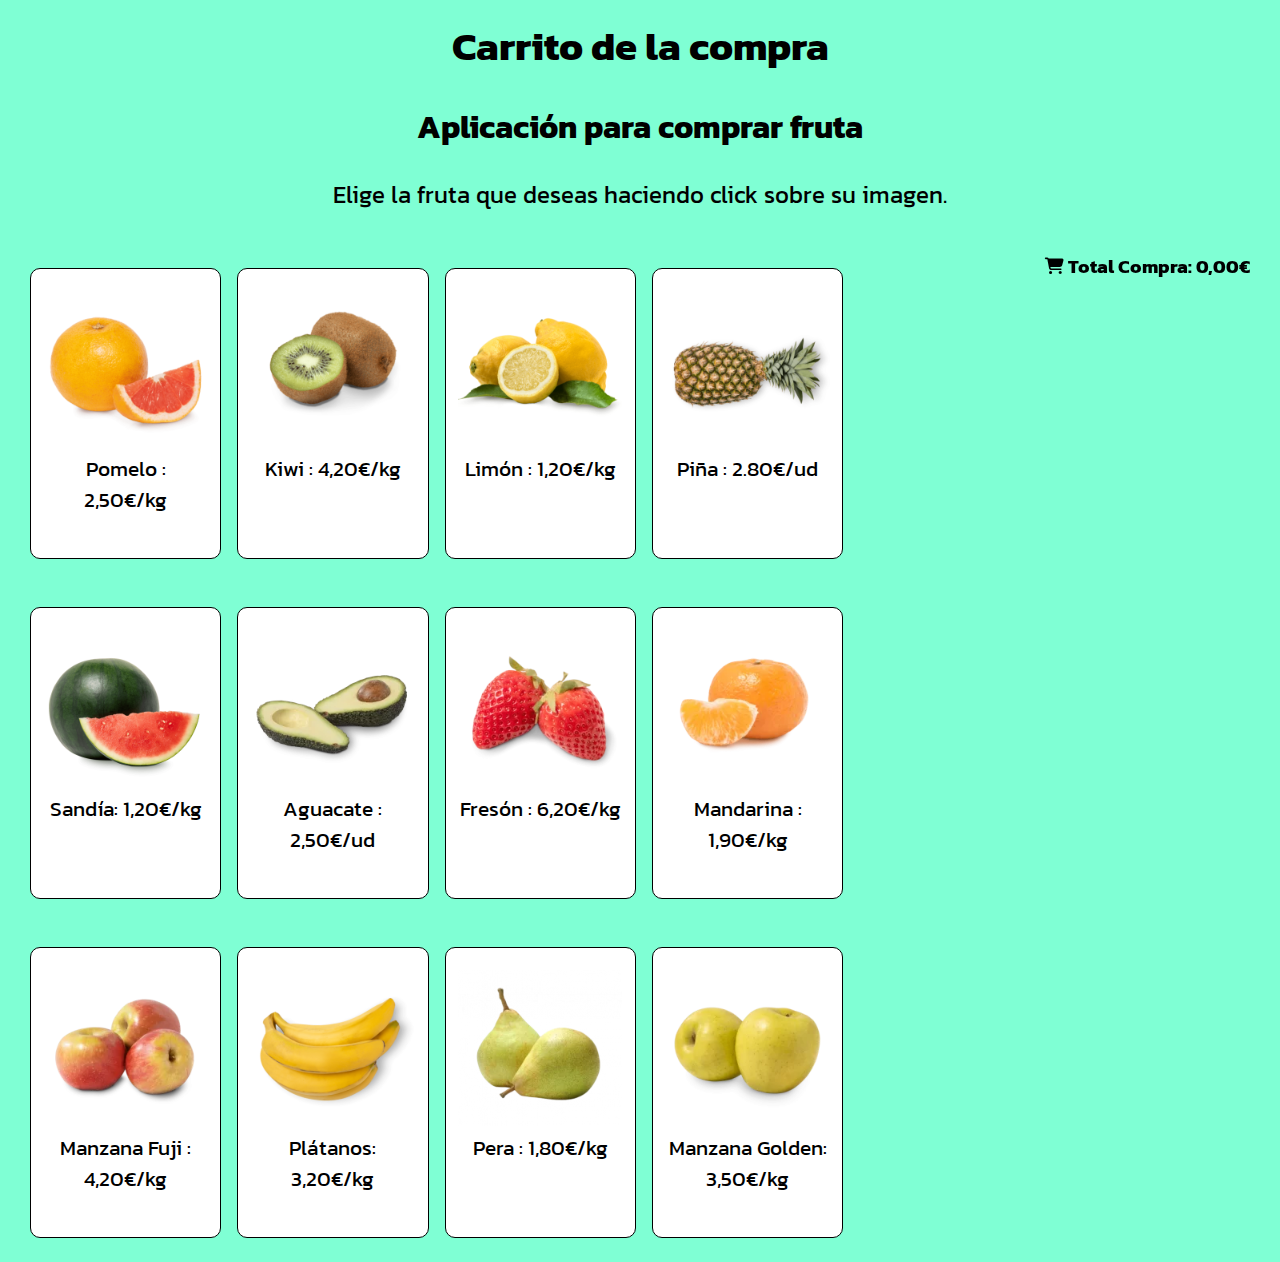
<file: index.html>
<!DOCTYPE html>
<html lang="es">

<head>
    <meta charset="UTF-8">
    <meta http-equiv="X-UA-Compatible" content="IE=edge">
    <meta name="viewport" content="width=device-width, initial-scale=1.0">
    <title>Carrito</title>
    <link rel="stylesheet" href="css/estils.css">
    <link rel="stylesheet" href="https://cdnjs.cloudflare.com/ajax/libs/font-awesome/6.1.2/css/all.min.css">
    <link href="https://fonts.googleapis.com/css2?family=Kanit&display=swap" rel="stylesheet">
</head>

<body>

    <header>
        <h1>Carrito de la compra</h1>

        <div id="presentacio">
            <h2>Aplicación para comprar fruta</h2>
            <p>Elige la fruta que deseas haciendo click sobre su imagen.</p>

        </div>
    </header>
    <main class="container">

        <section class="productes">
            <ol id="pomelo" onclick="miEleccion('pomelo', 2.5, 'kg')">
                <img loading="lazy" class="imatges" src="img/aranja.png" alt="Pomelo">
                <p>Pomelo : 2,50€/kg</p>
            </ol>
            <ol id="kiwi" onclick="miEleccion('kiwi', 4.2, 'kg')">
                <img loading="lazy" class="imatges" src="img/kiwi.png" alt="Kiwi">
                <p>Kiwi : 4,20€/kg</p>
            </ol>
            <ol id="limón" onclick="miEleccion('limón', 1.2, 'kg')">
                <img loading="lazy" class="imatges" src="img/llimones.png" alt="Limones">
                <p>Limón : 1,20€/kg</p>
            </ol>
            <ol id="piña" onclick="miEleccion('piña', 2.8, 'ud')">
                <img loading="lazy" class="imatges" src="img/pinya.png" alt="Pinya">
                <p>Piña : 2.80€/ud</p>
            </ol>
            <ol id="sandía" onclick="miEleccion('sandía', 1.2, 'kg')">
                <img loading="lazy" class="imatges" src="img/sindria.png" alt="Sindria">
                <p>Sandía: 1,20€/kg</p>
            </ol>
            <ol id="aguacate" onclick="miEleccion('aguacate', 2.5, 'ud')">
                <img loading="lazy" class="imatges" src="img/aguacates.jpg" alt="Aguacates">
                <p>Aguacate : 2,50€/ud</p>
            </ol>
            <ol id="fresón" onclick="miEleccion('fresón', 6.2, 'kg')">
                <img loading="lazy" class="imatges" src="img/freson.jpg" alt="Fresón">
                <p>Fresón : 6,20€/kg</p>
            </ol>
            <ol id="mandarina" onclick="miEleccion('mandarina', 1.9, 'kg')">
                <img loading="lazy" class="imatges" src="img/mandarina.jpg" alt="Mandarina">
                <p>Mandarina : 1,90€/kg</p>
            </ol>
            <ol id="manzana fuji" onclick="miEleccion('manzana fuji', 4.2, 'kg')">
                <img loading="lazy" class="imatges" src="img/manzana_fuji.jpg" alt="Manzana Fuji">
                <p>Manzana Fuji : 4,20€/kg</p>
            </ol>
            <ol id="plátano" onclick="miEleccion('plátano', 3.2, 'kg')">
                <img loading="lazy" class="imatges" src="img/platans.png" alt="Plátanos">
                <p>Plátanos: 3,20€/kg</p>
            </ol>
            <ol id="pera" onclick="miEleccion('pera', 1.8, 'kg')">
                <img loading="lazy" class="imatges" src="img/pera.jpg" alt="Pera">
                <p>Pera : 1,80€/kg</p>
            </ol>
            <ol id="manzana" onclick="miEleccion('manzana', 3.5, 'kg')">
                <img loading="lazy" class="imatges" src="img/manzana_golden.jpg" alt="Manzana Golden">
                <p>Manzana Golden: 3,50€/kg</p>
            </ol>
        </section>


        <section>
            <!-- <h2>Total carrito:</h2> -->
            <div id="totalCompra"><span id="total"><i class="fas fa-shopping-cart fa-sm"></i> Total Compra: <span
                        id="preuFinal">0,00€</span></span></div>
            <div id="carrito"></div>

        </section>
    </main>

    <script src="js/carrito.js"></script>
</body>

</html>
</file>
<file: css/estils.css>
body{
    font-family: 'Kanit', sans-serif;
    background: aquamarine;
}

h1 {
    color: #000;
    font-size: 2.5em;
    text-align: center;
    margin: 1rem 0;
}
h2 {
    color: #000;
    font-size: 2.0em;
    text-align: center;
}

p {
    color: #000;
    font-size: 2em;
    text-align: center;
}

#presentacio p{
    font-size: 1.5rem;
    margin-bottom: 2.5rem;
}

.container {
    margin: 0 auto;
    max-width: 1220px;
    display: grid;
    grid-template-columns: 4fr 2fr;

}

.container h2{
    font-size: 1.8rem;
    margin: 0;
    padding: 0;

}

.productes {
    /* display: flex;
    justify-content: space-between; */
    display: grid;
    grid-template-columns: repeat(auto-fit, minmax(min(100%, 10rem), 1fr));
    gap: 1rem;
    /* margin-bottom: 3rem; */
}

.productes ol{
    border: 1px solid black;
    border-radius: 10px;
    padding: 1.4rem .8rem;
    /* height: 200px; */
    /* box-shadow: 1px 1px 10px black; */
    background: white;
}

.productes ol:hover{
    background-color:azure;
    transform: scale(1.1);
}

.productes ol p{
    font-size: 1.3rem;
    margin-top: 0;
}

.imatges {
    width: 100%;
}

#carrito{
    margin: .5rem 0;
}

#carrito p{
    /* width: 400px; */
    font-size: 1rem;
    margin: 0 auto;
    line-height: 2.5rem;
    text-align: right;
    /* padding-left: 10rem; */
}

#total{
    font-weight: bold;
    font-size: 1.2rem;
    /* background-color: black;
    color: white; */
    /* padding: 1rem; */
    
    /* border-radius: 10px; */
}

#borrar{
    display: inline;
    color: red;
    margin-right: 1rem;
    line-height: 2rem;
    font-size: 1.5rem;
}

#totalCompra{
    display: fixed;
    position: sticky;
    justify-items: right;
    bottom: 0;
    margin-bottom: 2rem;
    text-align: right;
}
</file>
